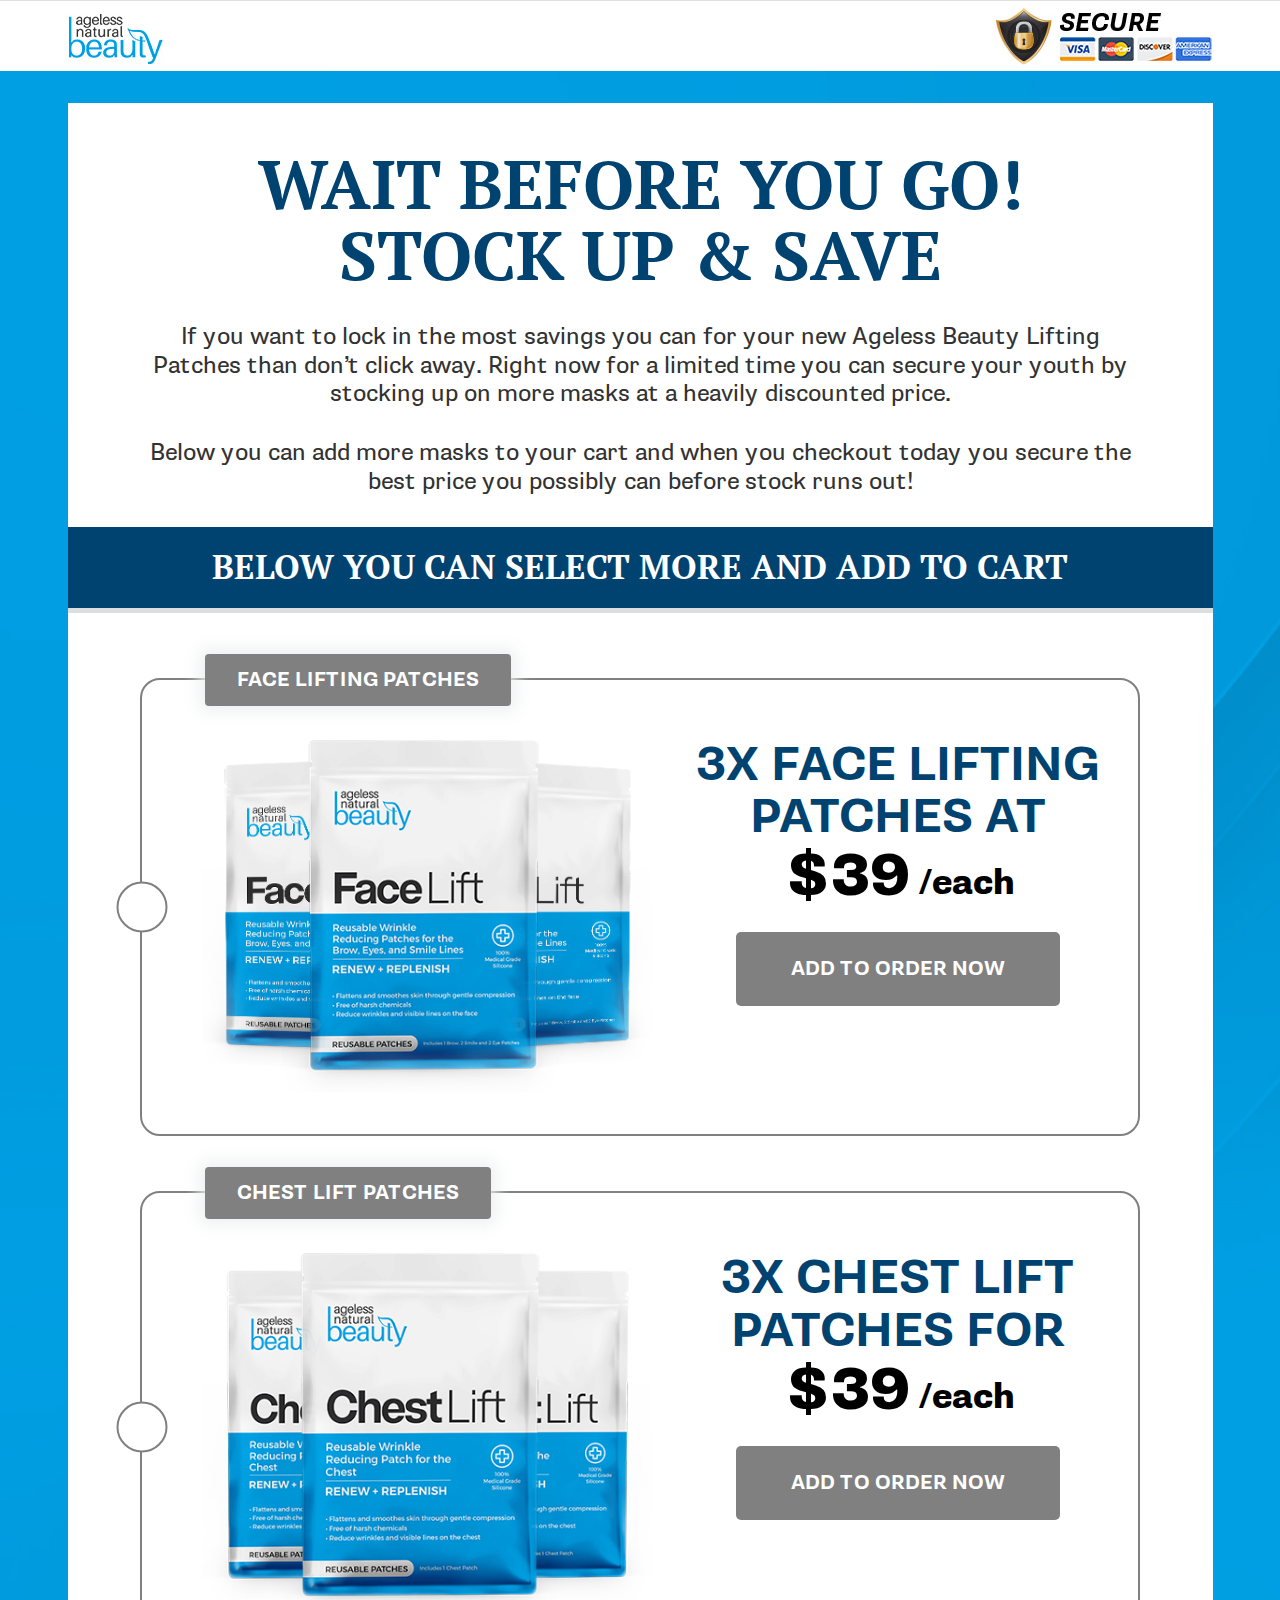
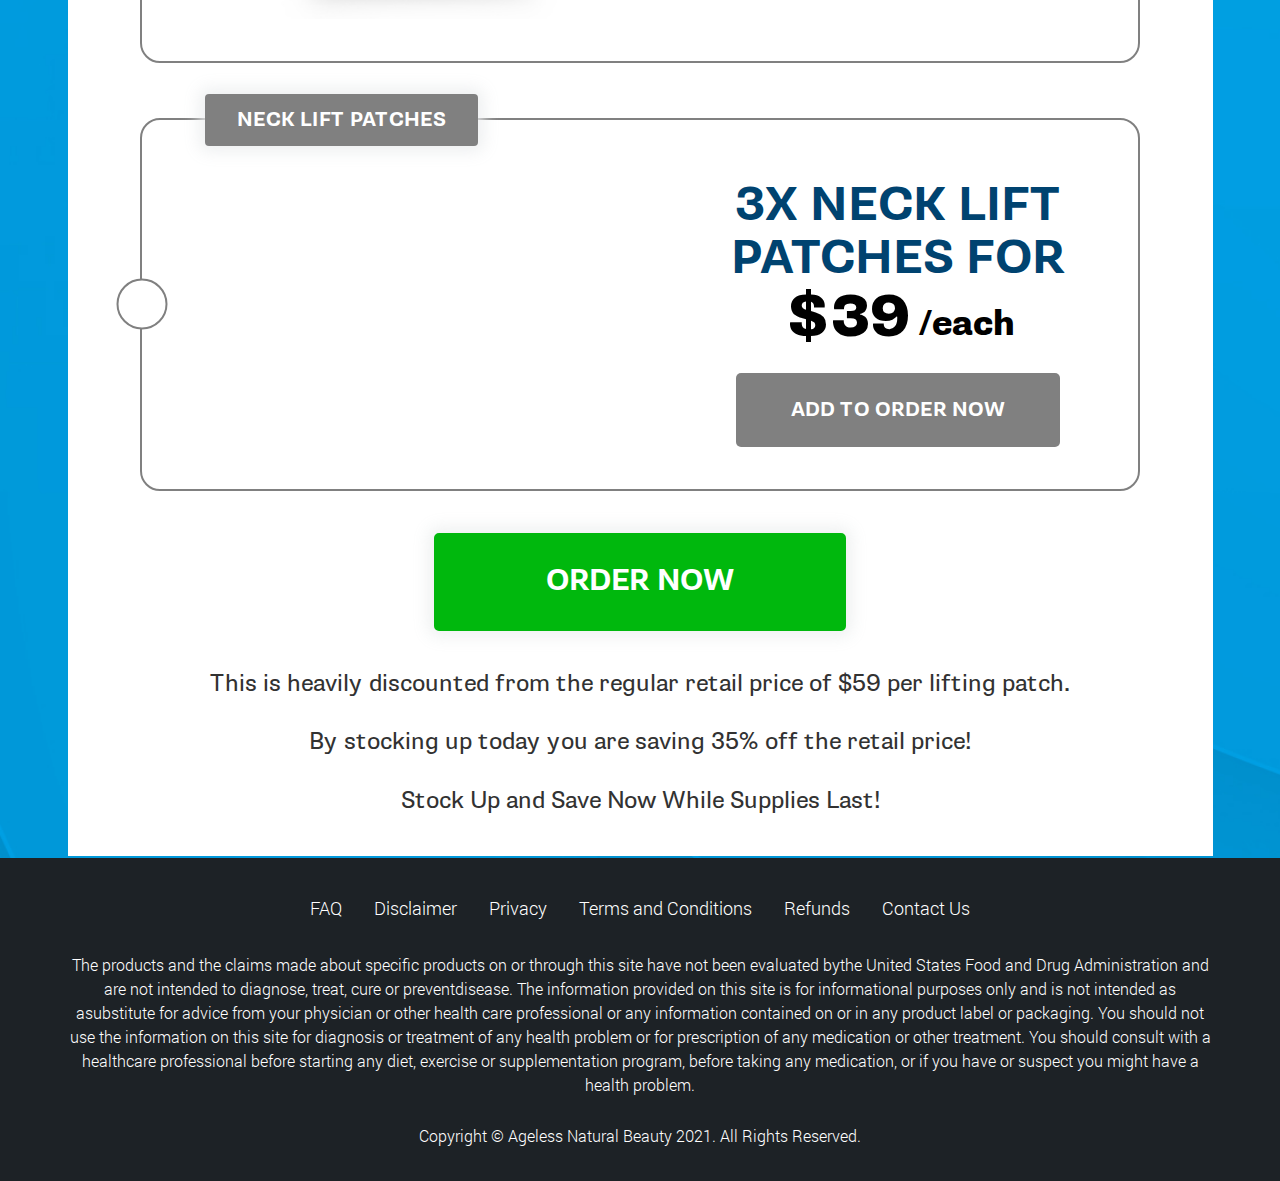
<file: index.html>
<!DOCTYPE html>
<html>
<head>
  <title>Ageless Upsell</title>
  <meta charset="utf-8">
  <meta http-equiv="X-UA-Compatible" content="IE=edge">
  <meta name="viewport" content="width=device-width, initial-scale=1">
  <meta name="robots" content="noindex,nofollow">
  <meta name="robots" content="noindex">
  <meta name="robots" content="nofollow"> 
  <link rel="icon" href="favicon.ico" type="image/x-icon"> 
  <link rel="stylesheet" href="assets/css/bootstrap.min.css">
  <link rel="stylesheet" href="style.css">
  <style type="text/css">
    
  </style>
  
</head> 
<body> 
<header class="fl-hdr">
  <div class="container">
    <div class="row">
      <div class="col-sm-12">
        <div class="header-innr clearfix"> 
          <div class="hdr-left"> 
            <a class="hdr-logo" href="#">
              <img class="lazy" data-src="assets/images/logo.jpg"/>
            </a>
          </div>
          <div class="hdr-rgt"> 
            <a class="secure-img">
              <img class="lazy" data-src="assets/images/hdr-secure-img.jpg"/>
            </a>   
          </div> 
        </div>
      </div>
    </div>
  </div>
</header>

<div class="fl-page-bdy-controller">

<section class="bnr-sec-ctlr">
  <div class="container-sm">
    <div class="row">
      <div class="col-md-12">
        <div class="bnr-des text-center">
          <h1 class="color-blue">Wait Before You Go! Stock Up & Save</h1>
          <p>If you want to lock in the most savings you can for your new Ageless Beauty Lifting Patches than don’t click away. Right now for a limited time you can secure your youth by stocking up on more masks at a heavily discounted price.</p>
          <p>Below you can add more masks to your cart and when you checkout today you secure the best price you possibly can before stock runs out!</p>
        </div>
      </div>
    </div>
  </div>
</section>

<section class="agss-sec-1 bg-blue">
  <div class="container-sm">
    <div class="row">
      <div class="col-md-12">
        <div class="agss-sec-1-inr text-center">
          <h4>Below You Can Select More and Add to Cart</h4>
        </div>
      </div>
    </div>
  </div>
</section>

<section class="agus-products">
  <div class="container">
    <div class="row">
      <div class="col-md-12">
        <div class="container-sm">
          <div class="agus-pro-cntlr">
            <div class="agus-pro-item clearfix">
              <span class="checkmark"></span>
              <span class="pro-hl-btn">Face Lifting Patches</span>
              <div class="agus-pro-item-img img-center">
                <img class="lazy" data-src="assets/images/alup-pro-item-img-001.jpg" alt="">
              </div>
              <div class="agus-pro-item-desc">
                <h3>3x Face Lifting Patches at</h3>
                <div class="agus-pro-item-desc-prize">
                  <strong>39</strong>
                  <sub>/each</sub>
                </div>
                <div class="agus-pro-item-desc-check-btn">
                  <button data-id="#3xface">Add to order Now</button>
                </div>
              </div>
            </div>
            <div class="agus-pro-item clearfix">
              <span class="checkmark"></span>
              <span class="pro-hl-btn">CHEST Lift Patches</span>
              <div class="agus-pro-item-img img-center">
                <img class="lazy" data-src="assets/images/alup-pro-item-img-002.jpg" alt="">
              </div>
              <div class="agus-pro-item-desc">
                <h3>3x Chest Lift Patches for</h3>
                <div class="agus-pro-item-desc-prize">
                  <strong>39</strong>
                  <sub>/each</sub>
                </div>
                <div class="agus-pro-item-desc-check-btn">
                  <button data-id="#3xchest">Add to order Now</button>
                </div>
              </div>
            </div>
            <div class="agus-pro-item clearfix">
              <span class="checkmark"></span>
              <span class="pro-hl-btn">neck Lift Patches</span>
              <div class="agus-pro-item-img img-center">
                <img class="lazy" data-src="assets/images/alup-pro-item-img-003.jpg" alt="">
              </div>
              <div class="agus-pro-item-desc">
                <h3>3x Neck Lift Patches for</h3>
                <div class="agus-pro-item-desc-prize">
                  <strong>39</strong>
                  <sub>/each</sub>
                </div>
                <div class="agus-pro-item-desc-check-btn">
                  <button data-id="#3xneck">Add to order Now</button>
                </div>
              </div>
            </div>
          </div>
          <div class="agus-pro-btn">
            <form>
              <div class="agus-pro-btn-ctlr">
                <input type="submit" name="" value="ORDER NOW">
                <input type="checkbox" name="3xface" id="3xface">
                <input type="checkbox" name="3xchest" id="3xchest">
                <input type="checkbox" name="3xneck" id="3xneck">
              </div>
            </form>
          </div>
        </div>
      </div>
    </div>
  </div>
</section>

<section class="agusn-sec">
  <div class="container-sm">
    <div class="row">
      <div class="col-md-12">
        <div class="agusn-inr text-center">
          <p>This is heavily discounted from the regular retail price of $59 per lifting patch. </p>
          <p>By stocking up today you are saving 35% off the retail price!</p>
          <p>Stock Up and Save Now While Supplies Last!</p>
        </div>
      </div>
    </div>
  </div>
</section>


</div>


<footer class="fl-ftr">
  <div class="container">
    <div class="row">
      <div class="col-md-12">
        <div class="ftr-inr text-center">
          <div class="ftr-menu">
            <ul class="ulc">
              <li><a target="_blank" href="#">FAQ</a></li>
              <li><a target="_blank" href="#">Disclaimer </a></li>
              <li><a target="_blank" href="#">Privacy</a></li>
              <li><a target="_blank" href="#">Terms and Conditions</a></li>
              <li><a target="_blank" href="#">Refunds</a></li>
              <li><a target="_blank" href="#">Contact Us</a></li>
            </ul>
          </div>
          <div class="ftr-des">
            <p>
            The products and the claims made about specific products on or through this site have not been evaluated bythe United States Food and Drug Administration and are not intended to diagnose, treat, cure or preventdisease. The information provided on this site is for informational purposes only and is not intended as asubstitute for advice from your physician or other health care professional or any information contained on or in any product label or packaging. You should not use the information on this site for diagnosis or treatment of any health problem or for prescription of any medication or other treatment. You should consult
            with a healthcare professional before starting any diet, exercise or supplementation program, before taking
            any medication, or if you have or suspect you might have a health problem.</p>
          </div>
          <div class="ftr-copywrite">
            <p>Copyright &copy; Ageless Natural Beauty 2021. All Rights Reserved.</p>
          </div>
        </div>
      </div>
    </div>
  </div>
</footer>


<script src="assets/js/all.js"></script>
<script src="assets/js/main.js"></script>
<script type="text/javascript">window.onload = function() {var newd1 = new LazyLoad({elements_selector: ".lazy"});}</script>
</body>
</html>
</file>
<file: style.css>
@font-face {
    font-family: 'PTSerif-Bold';
    src: url('assets/fonts/PTSerif-Bold/PTSerif-Bold.woff2') format('woff2'),
        url('assets/fonts/PTSerif-Bold/PTSerif-Bold.woff') format('woff');
    font-weight: bold;
    font-style: normal;
    font-display: swap;
}


@font-face {
    font-family: 'SupriaSans-Regular';
    src: url('assets/fonts/SupriaSans-Regular/SupriaSans-Regular.woff2') format('woff2'),
        url('assets/fonts/SupriaSans-Regular/SupriaSans-Regular.woff') format('woff');
    font-weight: normal;
    font-style: normal;
    font-display: swap;
}


@font-face {
    font-family: 'SupriaSans-Bold';
    src: url('assets/fonts/SupriaSans-Bold/SupriaSans-Bold.woff2') format('woff2'),
        url('assets/fonts/SupriaSans-Bold/SupriaSans-Bold.woff') format('woff');
    font-weight: bold;
    font-style: normal;
    font-display: swap;
}


@font-face {
    font-family: 'SupriaSans-Heavy';
    src: url('assets/fonts/SupriaSans-Heavy/SupriaSans-Heavy.woff2') format('woff2'),
        url('assets/fonts/SupriaSans-Heavy/SupriaSans-Heavy.woff') format('woff');
    font-weight: 900;
    font-style: normal;
    font-display: swap;
}

@font-face {
    font-family: 'Roboto-Light';
    src: url('assets/fonts/Roboto-Light/Roboto-Light.woff2') format('woff2'),
        url('assets/fonts/Roboto-Light/Roboto-Light.woff') format('woff');
    font-weight: 300;
    font-style: normal;
    font-display: swap;
}



*,*:focus,.btn,.btn:focus {
  outline: 0!important;
  text-decoration: none
}
a,button,input {
  outline: 0;
  border: 0;
  -ms-transition: all .3s ease;
  -webkit-transition: all .3s ease;
  transition: all .3s ease
}
a,a:hover,a:focus,button:hover,button:focus {
  text-decoration: none;
  outline: 0;
}
body {
    background-color: #fff;
    color: #323232;
    font-size: 24px;
    line-height: 29px;
    background-position: left top;
    font-family: 'SupriaSans-Regular';
    background: url(assets/images/body-bg.jpg);
    background-size: cover;
}
img {
  max-width: 100%;
  height: auto;
}
.ulc {
  margin: 0;
  padding: 0;
  list-style: none;
}
.overlay-link {
  position: absolute;
  left: 0;
  top: 0;
  right: 0;
  bottom: 0;
  z-index: 10;
}

.fl-page-bdy-controller{
  max-width: 1145px;
  width: 100%;
  margin: 0 auto;
  background: #fff;
  margin-top: 32px;
  margin-bottom: 2px;
  position: relative;
}



.container {
  max-width: 1175px;
  width: 100%;
}
.container-sm{
    width: 100%;
    padding-right: 15px;
    padding-left: 15px;
    margin-right: auto;
    margin-left: auto;
}

.container-sm:before,
.container-sm:after{
  content: "";
  display: table;
  clear: both;
}
.container-sm{
  max-width: 1030px;
}

.hide-md {
  display: block!important
}
.show-md {
  display: none!important
}

.hide-sm {
  display: block!important
}
.show-sm {
  display: none!important
}
.hide-xs {
  display: block!important
}
.show-xs {
  display: none!important
}
.inline-bg{
  background-position: center center!important;
  background-size: cover!important;
  background-repeat: no-repeat!important;
}
.text-center{
  text-align: center;
}
.color-blue{
  color: #004370;
}
.bg-blue{
  background-color: #004370;
}
.bg-green{
  background-color: #00b80d;
}
.color-green{
  color: #00b80d;
}

p { margin: 0; margin-bottom: 30px; line-height: 1.2}
a { word-wrap: break-word } 
strong,b { font-family: 'SupriaSans-Bold'; }
u{
  text-decoration: underline;
}
.plr-30 {
  padding-left: 30px!important;
  padding-right: 30px!important
}
.plr-20 {
  padding-left: 20px!important;
  padding-right: 20px!important
}
.plr-10 {
  padding-left: 10px!important;
  padding-right: 10px!important
}
.plr-15 {
  padding-left: 15px!important;
  padding-right: 15px!important
}
.plr-5{
  padding-left: 5px!important;
  padding-right: 5px!important
}

h1 {
  font-size: 68px;
}
h2 {
  font-size: 60px;
}
h3 {
  font-size: 48px;
}
h4 {
  font-size: 34px;
}
h5{
  font-size: 20px;
}

.h1,.h2,.h3,.h4,.h5,.h6,h1,h2,h3,h4,h5,h6 {
  margin-top: 0;
  line-height: 1.2;
  font-family: 'PTSerif-Bold';
  text-transform: uppercase;
} 


header.fl-hdr{
  background: #fff;
  border-top: 1px solid #e0e0e2;
}

.header-innr{
  display: flex;
  align-items: center;
  min-height: 70px;
}
.hdr-left{
  width: 50%;
  padding-right: 0;
  padding-top: 5px;
}
.hdr-rgt{
  width: 50%;
  padding-left: 0;
  text-align: right;
}

.hdr-logo{
  display: inline-block;
  vertical-align: baseline;
}
.secure-img{
  display: inline-block;
  vertical-align: baseline;
}



.bnr-des{
  padding: 45px 0 0;
}

.bnr-des h1{
  margin-bottom: 32px;
  line-height: 1.05;
}


.agss-sec-1{
  border-bottom: 5px solid #dbdfe0;
}
.agss-sec-1-inr{
  padding-top: 20px;
}
.agss-sec-1-inr h4{
  margin-bottom: 20px;
  color: #fff;
}


.fl-ftr{
  background: #1d2226;
  padding: 35px 0;
}

.ftr-menu{
  padding-bottom: 30px;
}
.ftr-menu ul li{
  display: inline-block;
  padding-left: 13px;
  padding-right: 13px;
}
.ftr-menu ul li a{
  color: #fff;
  font-size: 18px;
  font-family: 'Roboto-Light';
}
.ftr-menu ul li a:hover{
  color: #0c81a7;
}

.ftr-des{
  padding-left: 0;
  padding-right: 0;
}
.ftr-des p{
  font-size: 16px;
  color: #fff;
  font-family: 'Roboto-Light';
  line-height: 1.5;
}

.ftr-copywrite p{
  color: #fff;
  font-size: 15.5px;
  margin-bottom: 0;
  font-family: 'Roboto-Light';
}

.agus-products{
  padding-top: 65px;
}
.agus-pro-item{
  padding: 60px 35px 42px 60px;
  position: relative;
  border: 2px solid #808080;
  border-radius: 20px;
  margin-bottom: 55px;
}
.agus-pro-item:last-child{
  margin-bottom: 42px;
}
span.pro-hl-btn{
  position: absolute;
  top: 0;
  left: 63px;
  transform: translateY(-50%);
  -webkit-transform: translateY(-50%);
  -o-transform: translateY(-50%);
  -ms-transform: translateY(-50%);
  display: inline-block;
  line-height: 1;
  margin-bottom: 0;
  background:  #808080;
  color: #fff;
  border-radius: 4px;
  font-size: 20px;
  font-family: 'SupriaSans-Bold';
  padding: 16px 32px;
  text-transform: uppercase;
  -webkit-box-shadow: 0px 0px 16px 6px rgba(236,238,239,0.9); 
  box-shadow: 0px 0px 16px 6px rgba(236,238,239,0.9);
}
span.checkmark{
  position: absolute;
  top: 50%;
  left: 0;
  transform: translate(-50%,-50%);
  -webkit-transform: translate(-50%,-50%);
  -o-transform: translate(-50%,-50%);
  -ms-transform: translate(-50%,-50%);
  height: 51px;
  width: 51px;
  border-radius: 50% 50%;
  border: 2px solid #808080;
  background: #fff;
}
span.checkmark:after{
  left: 9px;
    top: 12px;
    background: url('assets/images/check-img.png');
    background-repeat: no-repeat!important;
    background-size: 100% 100%!important;
    width: 28px;
    height: 22px;
    content: "";
    position: absolute;
    opacity: 0;
    visibility: hidden;

}
.agus-pro-item-img{
  float: left;
  width: 50%;
}
.agus-pro-item-desc{
  width: 50%;
  float: left;
  padding-left: 40px;
  text-align: center;
}
.agus-pro-item-desc h3{
  color: #004370;
  text-align: center;
  font-family: 'SupriaSans-Bold';
  line-height: 1.1;
  margin-bottom: 2px;
}
.agus-pro-item-desc-prize{
  position: relative;
  display: inline-block;
  padding-left: 46px;
  padding-right: 100px;
  line-height: 1;
  margin-bottom: 25px;
}
.agus-pro-item-desc-prize strong{
  color: #000000;
  font-family: 'SupriaSans-Heavy';
  font-size: 60px;
  
  line-height: 1;
  
}
.agus-pro-item-desc-prize:before {
    content: "$";
    position: absolute;
    left: 3px;
    color: #000000;
    top: -0;
    font-size: 60px;
    line-height: 100%;
    font-family: 'SupriaSans-Heavy';
    margin-right: 2px;
}
.agus-pro-item-desc-prize sub {
    position: absolute;
    color: #000000;
    right: -5px;
    font-size: 35px;
    bottom: 23px;
    font-family: 'SupriaSans-Heavy';
}
.agus-pro-item-desc-check-btn{

}
.agus-pro-item-desc-check-btn button{
  line-height: 1;
  margin-bottom: 0;
  background:  #808080;
  color: #fff;
  border-radius: 5px;
  font-size: 20px;
  font-family: 'SupriaSans-Bold';
  padding: 27px 55px;
  text-transform: uppercase;
}
.agus-pro-item-desc-check-btn button:hover{
  background: #00b80d;
}



.agus-pro-btn{
  padding-bottom: 10px;
}
.agus-pro-btn-ctlr input[type=submit]{
  background: #00b80d;
  color: #fff;
  width: 412px;
  height: 98px;
  border: 2px solid #00b80d;
  border-radius: 5px;
  display: flex;
  align-items: center;
  justify-content: center;
  margin-left: auto;
  margin-right: auto;
  cursor: pointer;
  font-size: 30px;
  font-family: 'SupriaSans-Bold';
  -webkit-box-shadow: 0px 0px 16px 6px rgba(237,239,240,0.9); 
  box-shadow: 0px 0px 16px 6px rgba(237,239,240,0.9);
}

.agus-pro-btn-ctlr input[type=submit]:hover{
  background: #03a80e;
}
.agus-pro-btn-ctlr input[type=checkbox]{
  opacity: 0;
  visibility: hidden;
  z-index: -1;
}

.agus-pro-item.thisActive{
  border-color: #0089c3;
} 
.thisActive span.pro-hl-btn{
  background: #1daae7;
}
.thisActive span.checkmark{
  border-color: #0089c3;
}
.thisActive span.checkmark:after{
  visibility: visible;
  opacity: 1;
}
.thisActive .agus-pro-item-desc-check-btn button{
  background: #00b80d;
}

.agusn-sec{
  padding-bottom: 10px;
}

@media(max-width: 1199px){
    .hide-md{
      display: none!important;
    }
    .show-md{
      display: block!important;
    }
    h3 {
      font-size: 46px;
    }
    .agus-pro-cntlr{
      padding-left: 20px;
      padding-right: 20px;
    }
    .agus-pro-item-desc{
      padding-left: 20px;
    }
    
}
@media(max-width: 991px){
    .hide-sm{
        display: none!important;
    }
    .show-sm{
        display: block!important;
    }
    h1{
      font-size: 55px;
    }
    h2{
      font-size: 55px;
    }
    h3 {
      font-size: 40px;
    }
    h4 {
      font-size: 32px;
    }

    .agss-sec-1-inr{
      padding-left: 20px;
      padding-right: 20px;
    }

    .agus-pro-item-img{
      width: 100%;
    }
    .agus-pro-item-desc{
      width: 100%;
      padding-left: 0;
    }
    .img-center{
      text-align: center;
        padding: 0;
        margin: 0;
        padding-bottom: 30px;
    }
    .agus-pro-item{
      padding: 60px 30px 42px 30px;
    }
    span.pro-hl-btn{
      left: 50%;
      transform: translate(-50%,-50%);
      -webkit-transform: translate(-50%,-50%);
      -ms-transform: translate(-50%,-50%);
    }
    .agus-pro-item-desc-prize:before{
      font-size: 55px;
    }
    .agus-pro-item-desc-prize strong{
      font-size: 55px;
    }
    .agus-pro-item-desc-prize sub{
      font-size: 32px;
      right: 2px;
      bottom: 20px;
    }
    .agusn-inr{
      padding-left: 20px;
      padding-right: 20px;
    }
    
}


@media(max-width: 767px){
    .hide-xs{
        display: none!important;
    }
    .show-xs{
        display: block!important;
    }
    body {
        font-size: 20px;
    }
    p{
       margin-bottom: 20px;
    }
    h1{
      font-size: 50px;
    }
    h2{
      font-size: 50px;
    }
    h3 {
      font-size: 38px;
    }
    h4 {
      font-size: 30px;
    }
    br, 
    p br{
      display: none;
    }

    span.pro-hl-btn{
      font-size: 16px;
      padding: 14px 18px;
      text-align: center;
    }
    .agus-pro-item-desc-check-btn button{
      font-size: 18px;
    }
    .agus-pro-btn-ctlr input[type=submit]{
      font-size: 27px;
    }
    
    .agus-pro-item-desc-prize:before {
        font-size: 50px;
        left: 10px;
    }
    .agus-pro-item-desc-prize strong{
      font-size: 50px;
    }
    .agus-pro-item-desc-prize sub {
        font-size: 30px;
        right: 12px;
        bottom: 20px;
    }
    .agus-pro-item-desc h3{
      padding-left: 25px;
      padding-right: 25px;
    }
    .ftr-des p{
      font-size: 15.5px;
    }
    .ftr-copywrite p{
      font-size: 15px;
    }

}
@media(max-width: 639px){
  .agus-pro-item-desc h3{
    padding-left: 0;
    padding-right: 0;
  }
}

@media(max-width: 575px){
    h1{
      font-size: 45px;
    }
    h2{
      font-size: 45px;
    }
    h3 {
      font-size: 32px;
    }
    h4 {
      font-size: 28px;
    }

    span.pro-hl-btn {
      font-size: 14px;
      padding: 10px 10px;
      text-align: center;
    }
    .agus-pro-item-desc-prize:before {
        font-size: 45px;
        left: 12px;
    }
    .agus-pro-item-desc-prize strong {
        font-size: 45px;
    }
    .agus-pro-item-desc-prize sub {
        font-size: 28px;
        right: 15px;
        bottom: 18px;
    }
    .agus-pro-item-desc-check-btn button{
      padding: 22px 45px;
    }
    .agus-pro-btn-ctlr input[type=submit] {
        font-size: 24px;
        height: 74px;
    }
}
@media(max-width: 479px){
    h1{
      font-size: 40px;
    }
    h2{
      font-size: 40px;
    }
    h3{
      font-size: 28px;
    }
    h4 {
      font-size: 25px;
    }

    .agus-pro-btn-ctlr input[type=submit]{
      max-width: 100%;
      width: 100%;
    }
    span.pro-hl-btn {
        font-size: 12px;
        padding: 10px 6px;
    }
    .agus-pro-item-desc-prize:before {
        font-size: 40px;
        left: 16px;
    }
    .agus-pro-item-desc-prize strong {
        font-size: 40px;
    }
    .agus-pro-item-desc-prize sub{
      right: 26px;
      bottom: 16px;
      font-size: 25px;
    }
    .agus-pro-item-desc-check-btn button {
      padding: 12px 24px;
      font-size: 14px;
    }
    .agus-pro-btn-ctlr input[type=submit] {
      font-size: 20px;
      height: 48px;
      padding-top: 5px;
    }
    span.checkmark{
      height: 40px;
      width: 40px;
    }
    span.checkmark:after{
      left: 6px;
      top: 10px;
      width: 24px;
      height: 18px;
    }
}
@media(max-width: 359px){
  h3{
    font-size: 22px;
  }
  .agus-pro-item-desc-check-btn button {
    padding: 12px 15px;
    font-size: 12px;
  }
}
</file>
